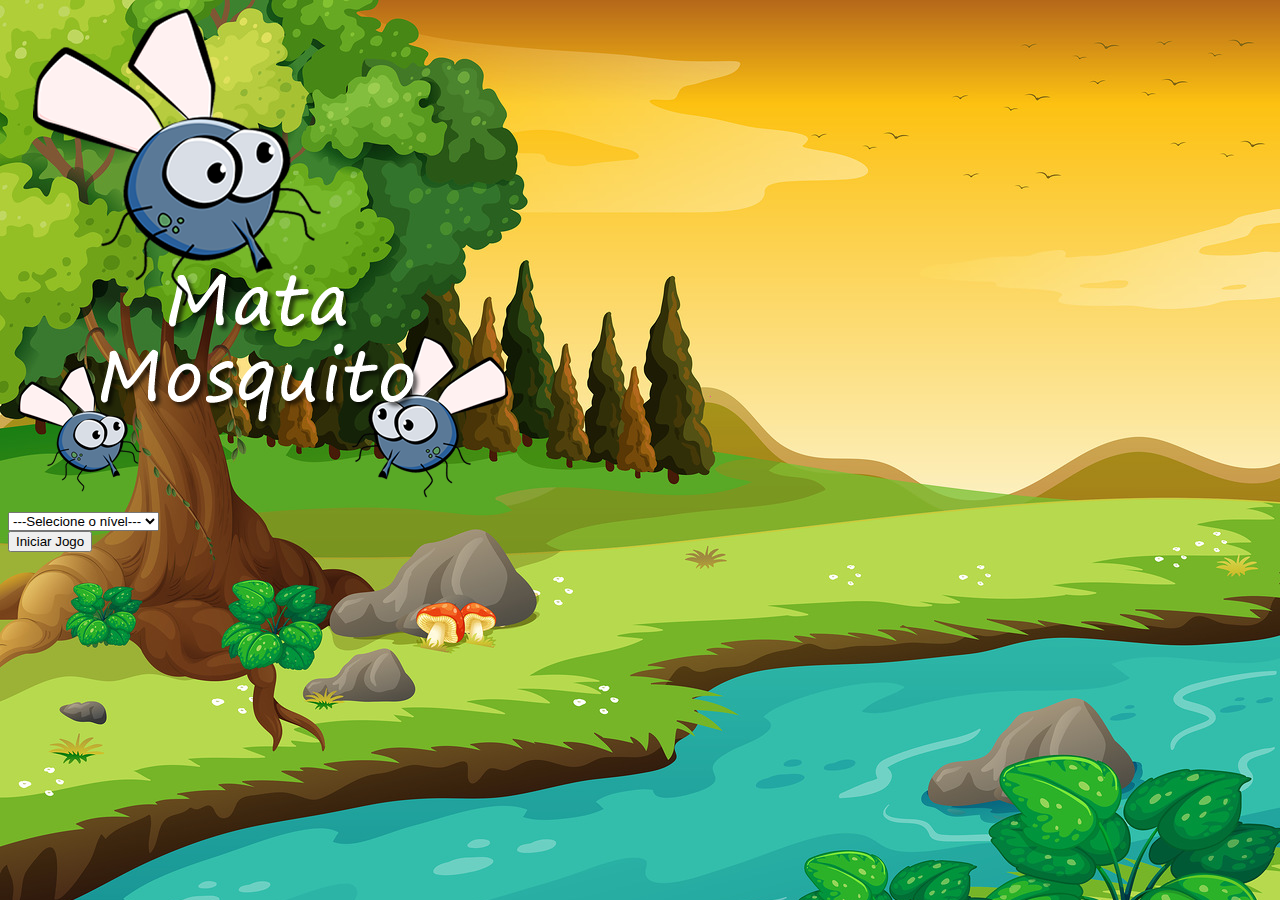
<file: index.html>
<!DOCTYPE html>
<html>
<head>
<meta charset="utf-8">
<title>Mata Mosquito</title>

<link href="https://cdn.jsdelivr.net/npm/bootstrap@5.3.0-alpha1/dist/css/bootstrap.min.css" rel="stylesheet" integrity="sha384-GLhlTQ8iRABdZLl6O3oVMWSktQOp6b7In1Zl3/Jr59b6EGGoI1aFkw7cmDA6j6gD" crossorigin="anonymous">

<link rel="stylesheet" href="estilo.css">

<script>

function iniciarJogo(){
    var nivel = document.getElementById('nivel').value

        if(nivel === '') {
            alert('Selecione um nível para iniciar o jogo')
                return false
        }
        window.location.href = 'app.html?' + nivel
    }
</script>


</head>

<body>

    <div class="container">
        <div class="row">
            <div class="col">
                <div class="d-flex justify-content-center">
                    <img src="imagens/game.png">
                </div>
            </div>

        </div>

    </div>

    <div class="row">
        <div class="col">
            <div class="d-flex justify-content-center">
            <div class="mb-2">
                    <select class="form-control" id="nivel">
                
                        <option value="">---Selecione o nível---</option>
                        <option value="normal">---Normal---</option>
                        <option value="dificil">---Difícil---</option>
                        <option value="manoel gome">---Manoel Gome---</option>
            
                    </select>
            </div>
            
            
            
            </div>
         </div>
    </div>



    <div class="row">
        <div class="col">
            <div class="d-flex justify-content-center">
                <button type="button" class="btn btn-danger btn-lg" onclick='iniciarJogo()'>Iniciar Jogo</button>
            </div>
        </div>

    </div>

</body>
</html>
</file>
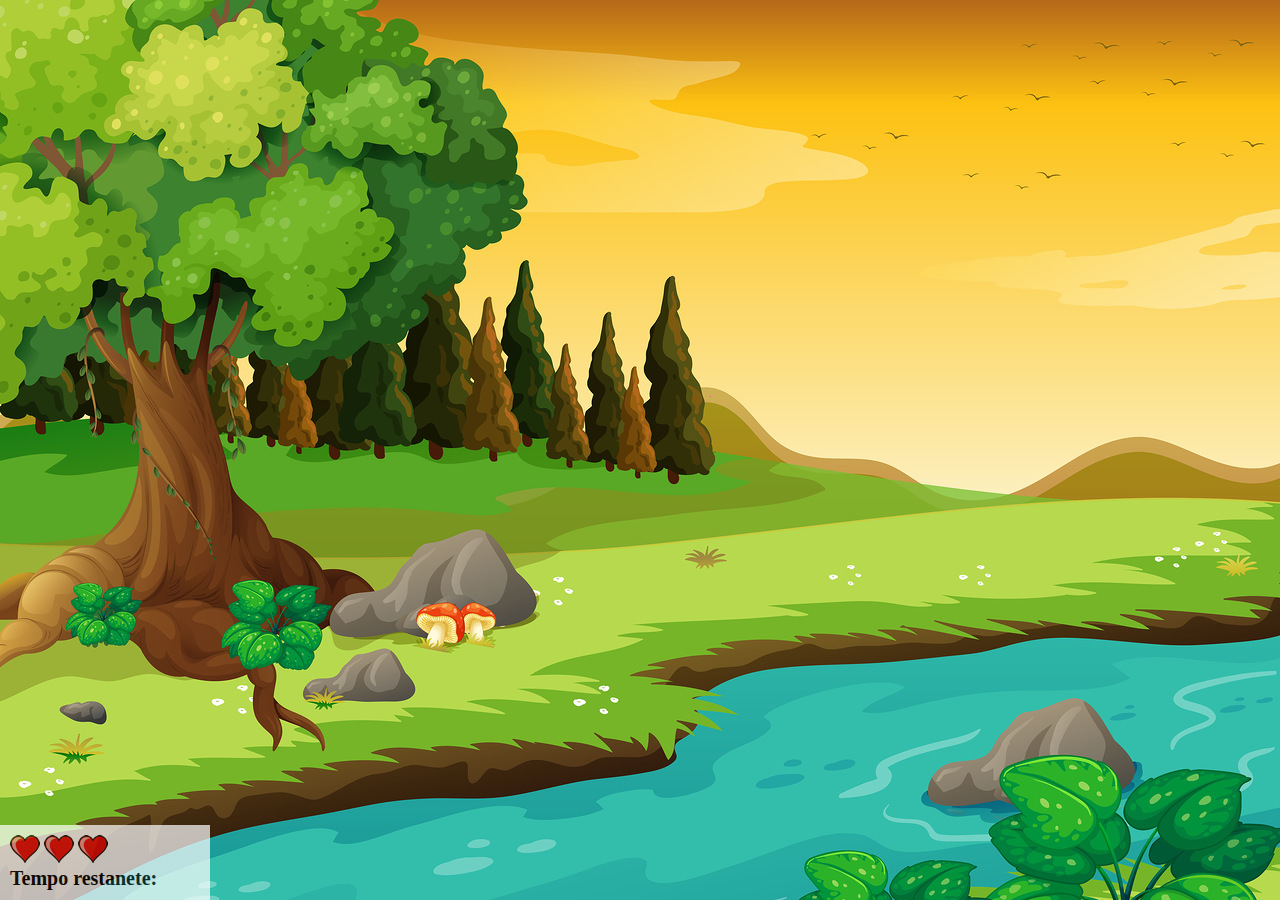
<file: app.html>
<!DOCTYPE html>
<html>
<head>
<meta charset="utf-8">
<title>Mata Mosquito</title>

<link rel="stylesheet" href="estilo.css">
<script src="jogo.js"></script>

</head>

<body onresize="ajustaTamanhoPalcoJogo()">

    <div class="painel">

        <div class="vidas">
                <img id="v1" src="imagens/coracao_cheio.png">
                <img id="v2" src="imagens/coracao_cheio.png">
                <img id="v3" src="imagens/coracao_cheio.png">
        </div>

        <div class="cronometro">Tempo restanete: <span id="cronometro"></span></div>

    </div>




<script>  




var criaMosquito = setInterval(function() {
    posicaoRandomica()
}, criaMosquitoTempo)
</script>

</body>
</html>
</file>
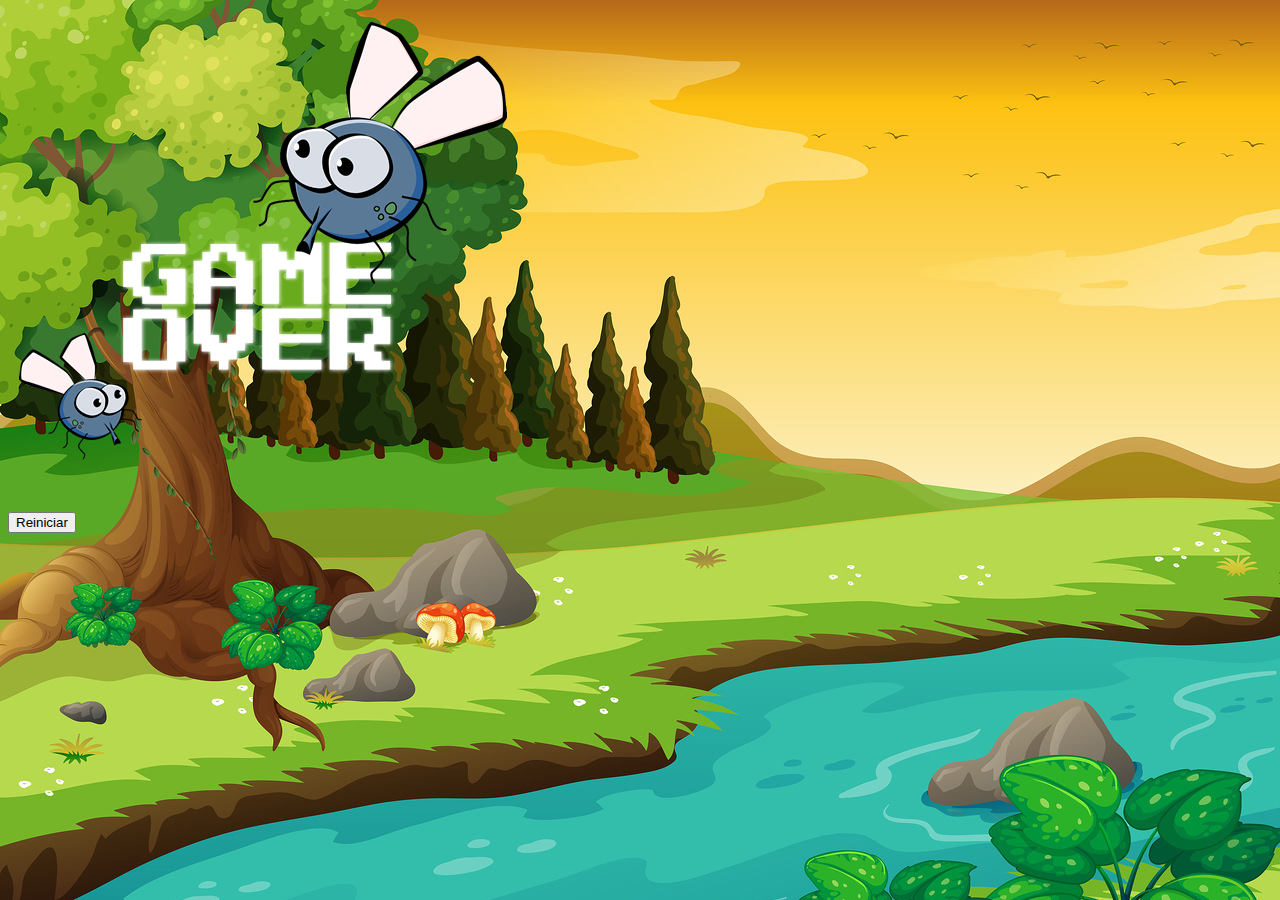
<file: fim_de_jogo.html>
<!DOCTYPE html>
<html>
<head>
<meta charset="utf-8">
<title>Mata Mosquito</title>

<link href="https://cdn.jsdelivr.net/npm/bootstrap@5.3.0-alpha1/dist/css/bootstrap.min.css" rel="stylesheet" integrity="sha384-GLhlTQ8iRABdZLl6O3oVMWSktQOp6b7In1Zl3/Jr59b6EGGoI1aFkw7cmDA6j6gD" crossorigin="anonymous">

<link rel="stylesheet" href="estilo.css">
</head>

<body>

    <div class="container">
        <div class="row">
            <div class="col">
                <div class="d-flex justify-content-center">
                    <img src="imagens/game_over.png">
                </div>
            </div>

        </div>

    </div>


    <div class="row">
        <div class="col">
            <div class="d-flex justify-content-center">
                <button type="button" class="btn btn-dark btn-lg" onclick="window.location.href = 'index.html'">Reiniciar</button>
            </div>
        </div>

    </div>

</body>
</html>
</file>
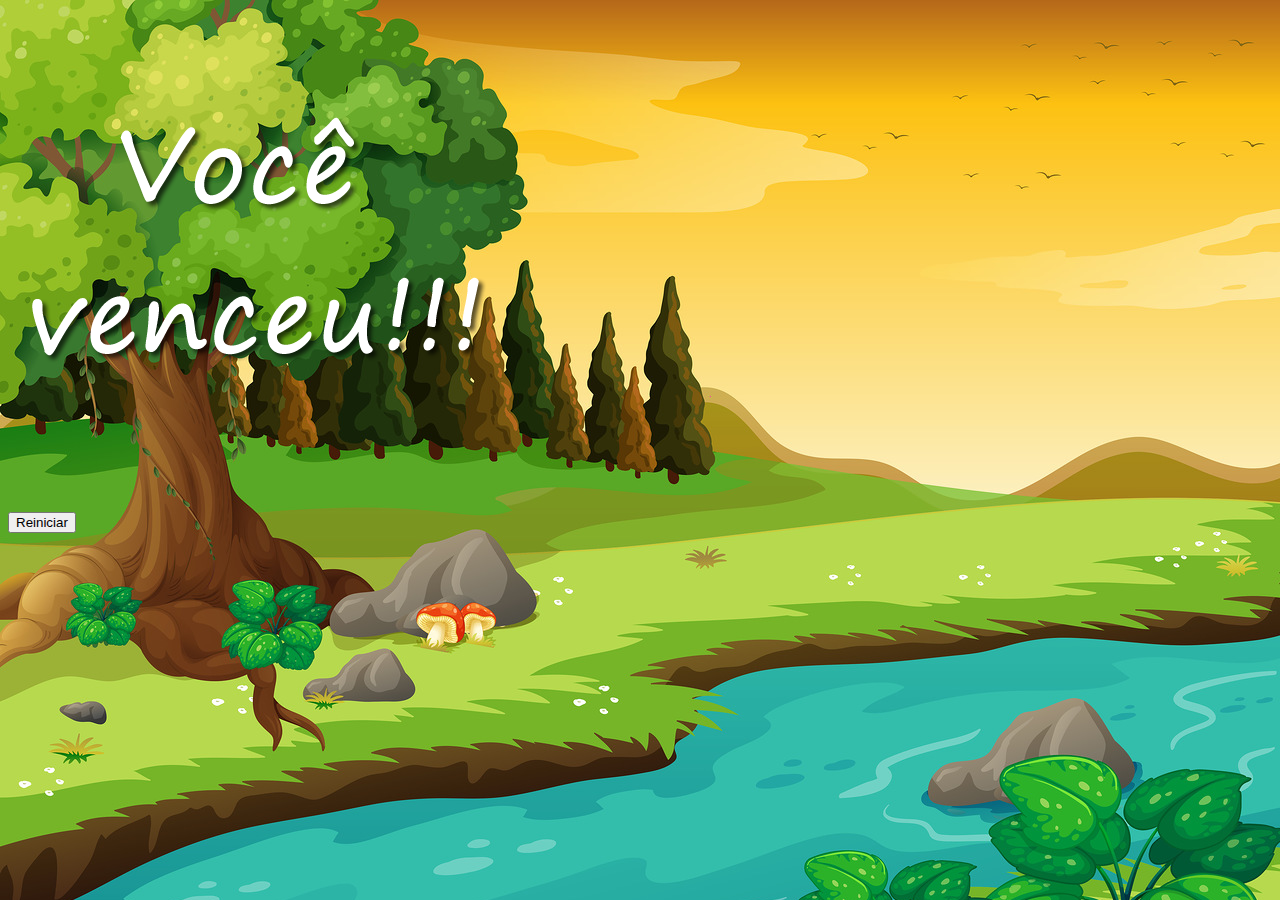
<file: vitoria.html>
<!DOCTYPE html>
<html>
<head>
<meta charset="utf-8">
<title>Mata Mosquito</title>

<link href="https://cdn.jsdelivr.net/npm/bootstrap@5.3.0-alpha1/dist/css/bootstrap.min.css" rel="stylesheet" integrity="sha384-GLhlTQ8iRABdZLl6O3oVMWSktQOp6b7In1Zl3/Jr59b6EGGoI1aFkw7cmDA6j6gD" crossorigin="anonymous">

<link rel="stylesheet" href="estilo.css">
</head>

<body>

    <div class="container">
        <div class="row">
            <div class="col">
                <div class="d-flex justify-content-center">
                    <img src="imagens/vitoria.png">
                </div>
            </div>

        </div>

    </div>


    <div class="row">
        <div class="col">
            <div class="d-flex justify-content-center">
                <button type="button" class="btn btn-dark btn-lg" onclick="window.location.href = 'index.html'">Reiniciar</button>
            </div>
        </div>

    </div>

</body>
</html>
</file>
<file: estilo.css>
html {
    cursor: url(imagens/mata_mosca.png) 30 30, auto;
}


body {
    background-image: url(imagens/bg.jpg);
    background-repeat: no-repeat;
    background-size: 100%;
}











.mosquito1 {
    width: 50px;
    height: 50px;
}

.mosquito2 {
    width: 70px;
    height: 70px;
}

.mosquito3 {
    width: 90px;
    height: 90px;
}

.ladoA {
    transform: scaleX(1);
}

.ladoB {
    transform: scaleX(-1);
}

.painel {
    position: absolute;
    width: 190px;
    padding: 10px;
    left: 0px;
    bottom: 0px;
    border-top: solid 1 px #fff;
    background-color: #fff;
    opacity: 0.7;
}

.vidas {
    float: left;
}

.cronometro {
    float: left;
    font-size: 20px;
    font-weight: bold;
}
</file>
